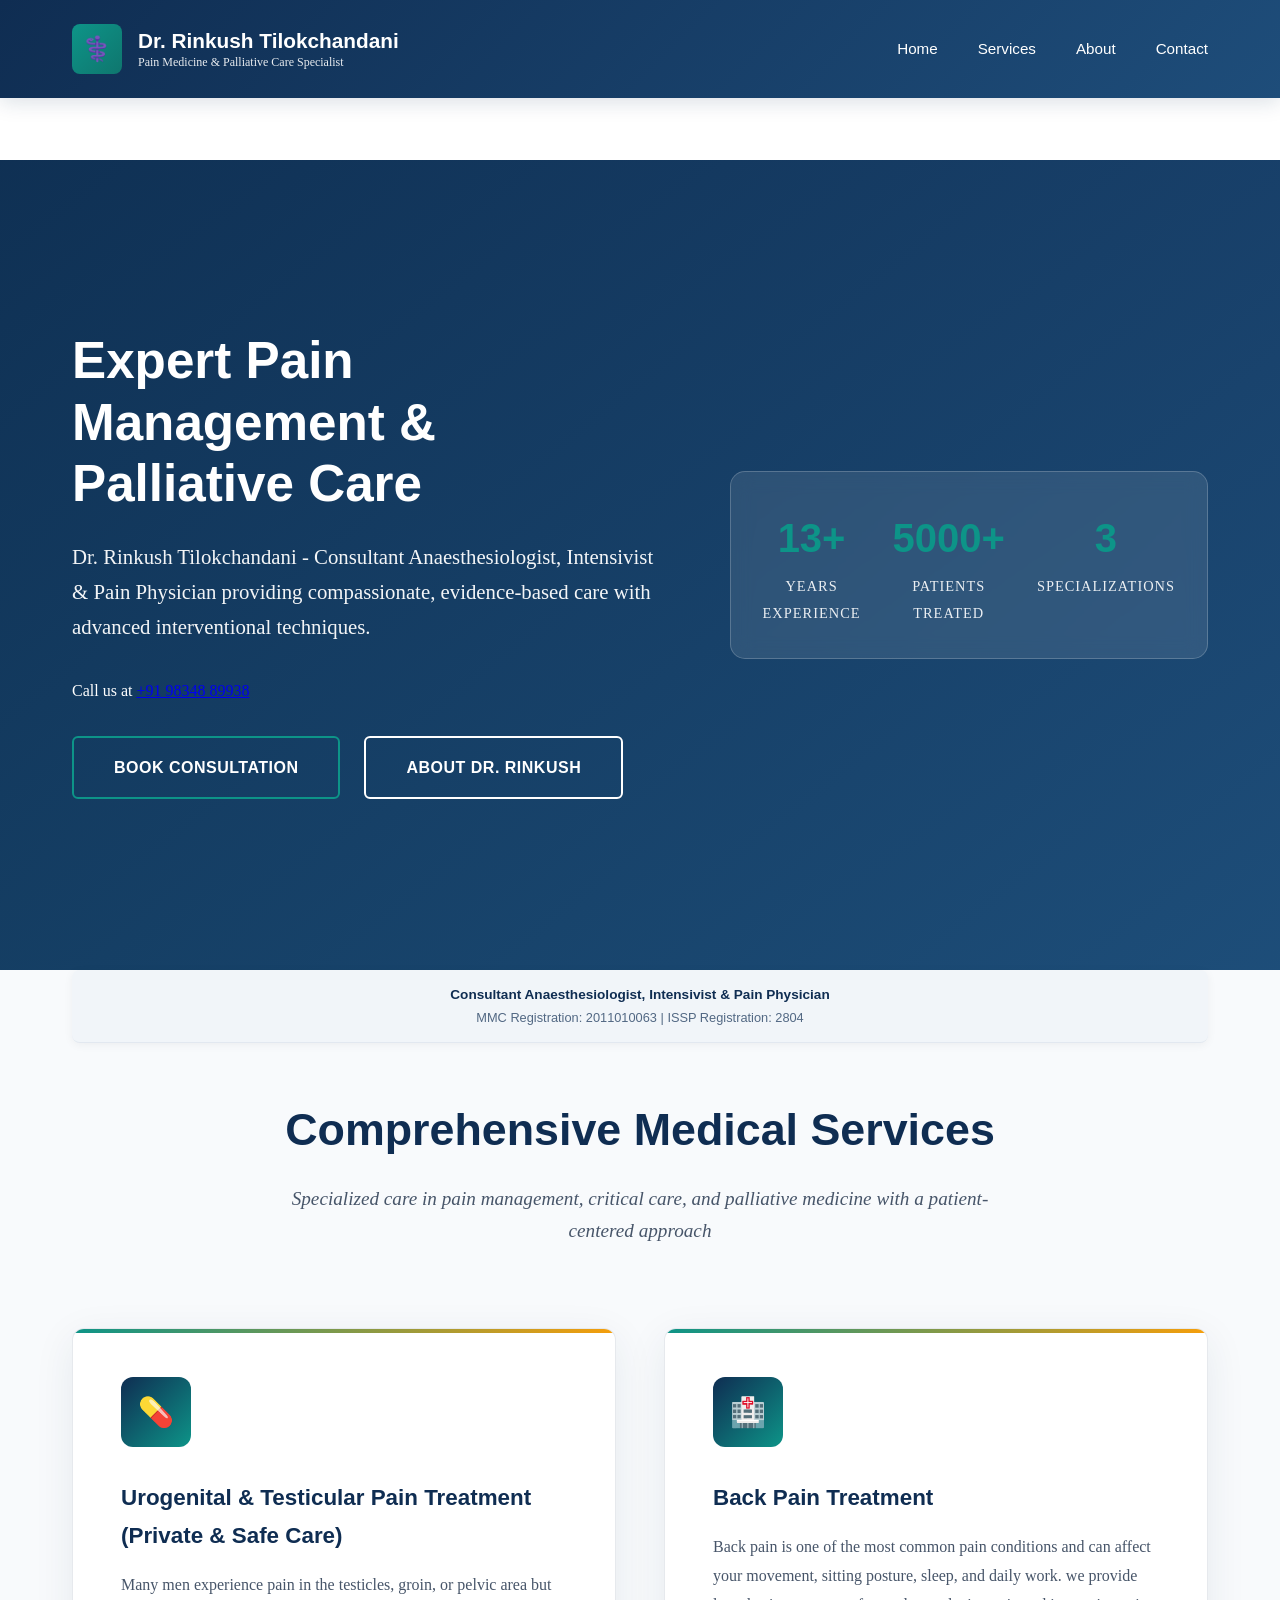
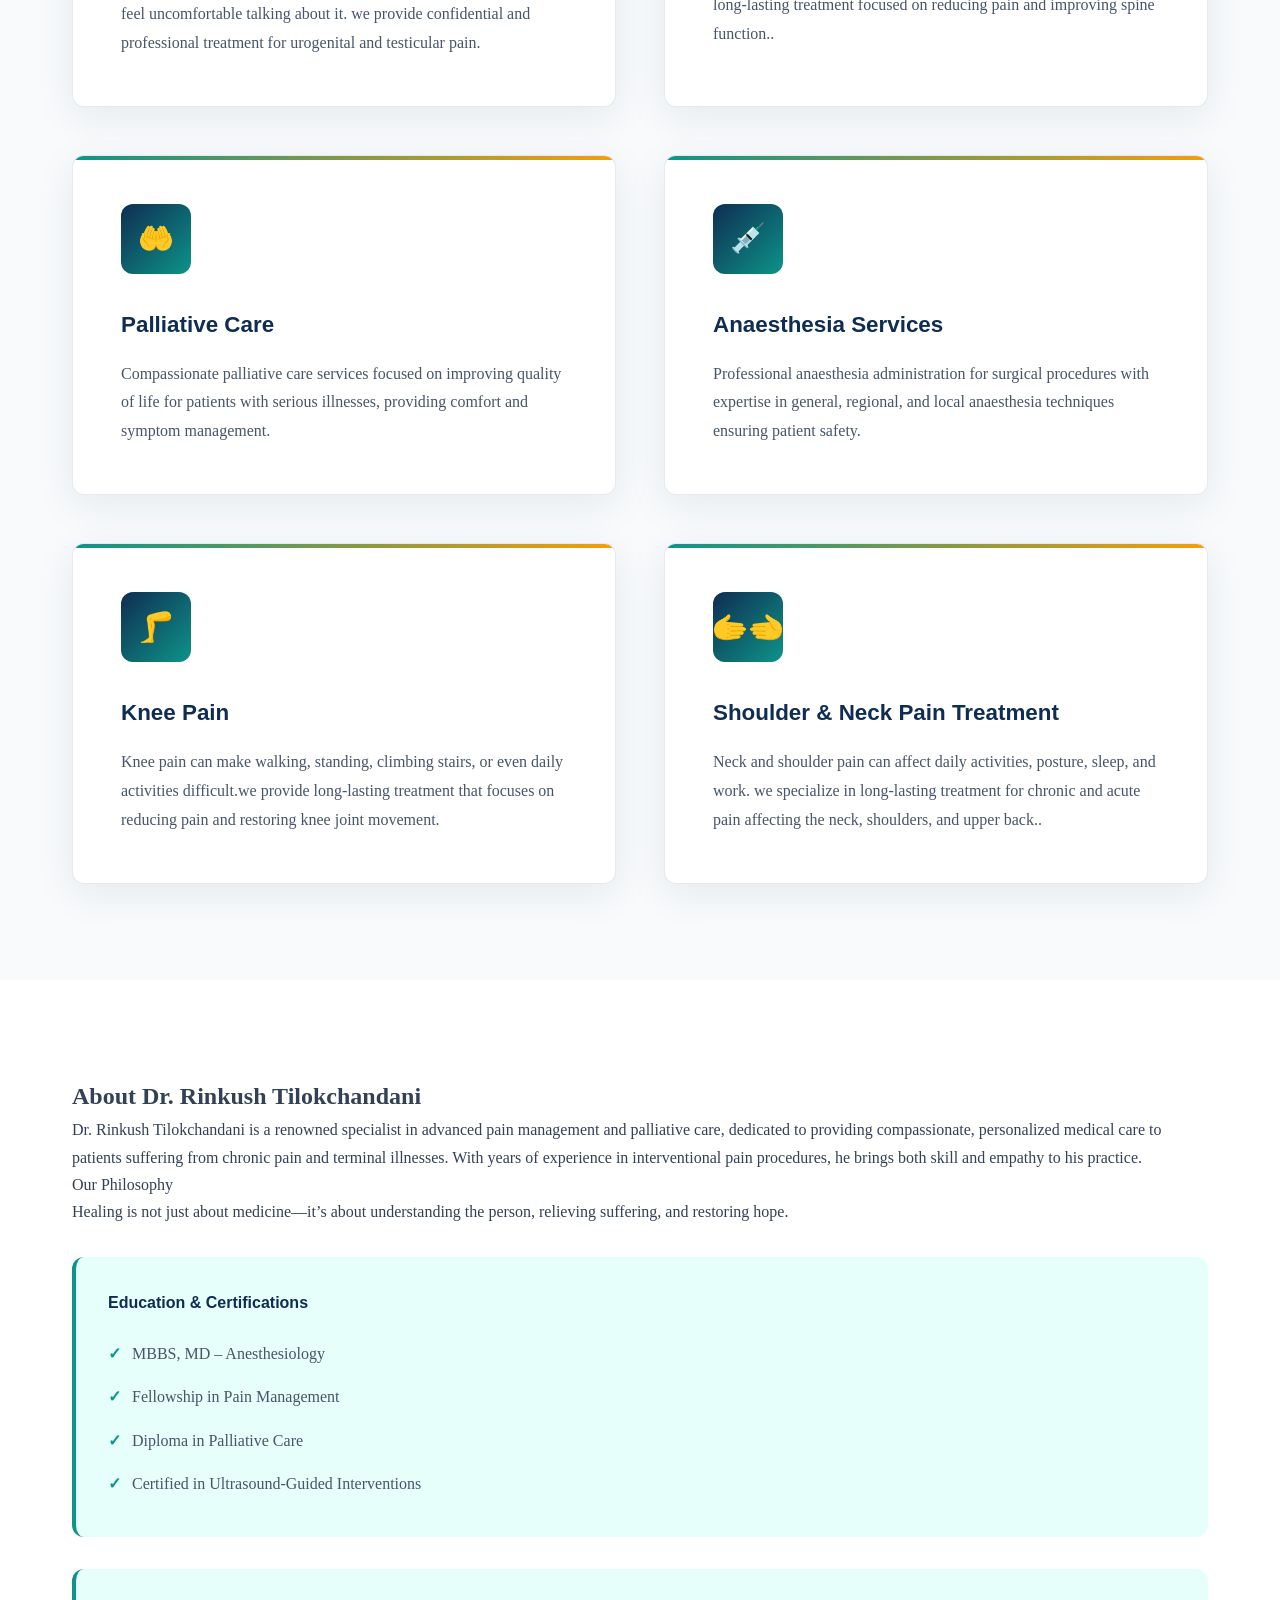
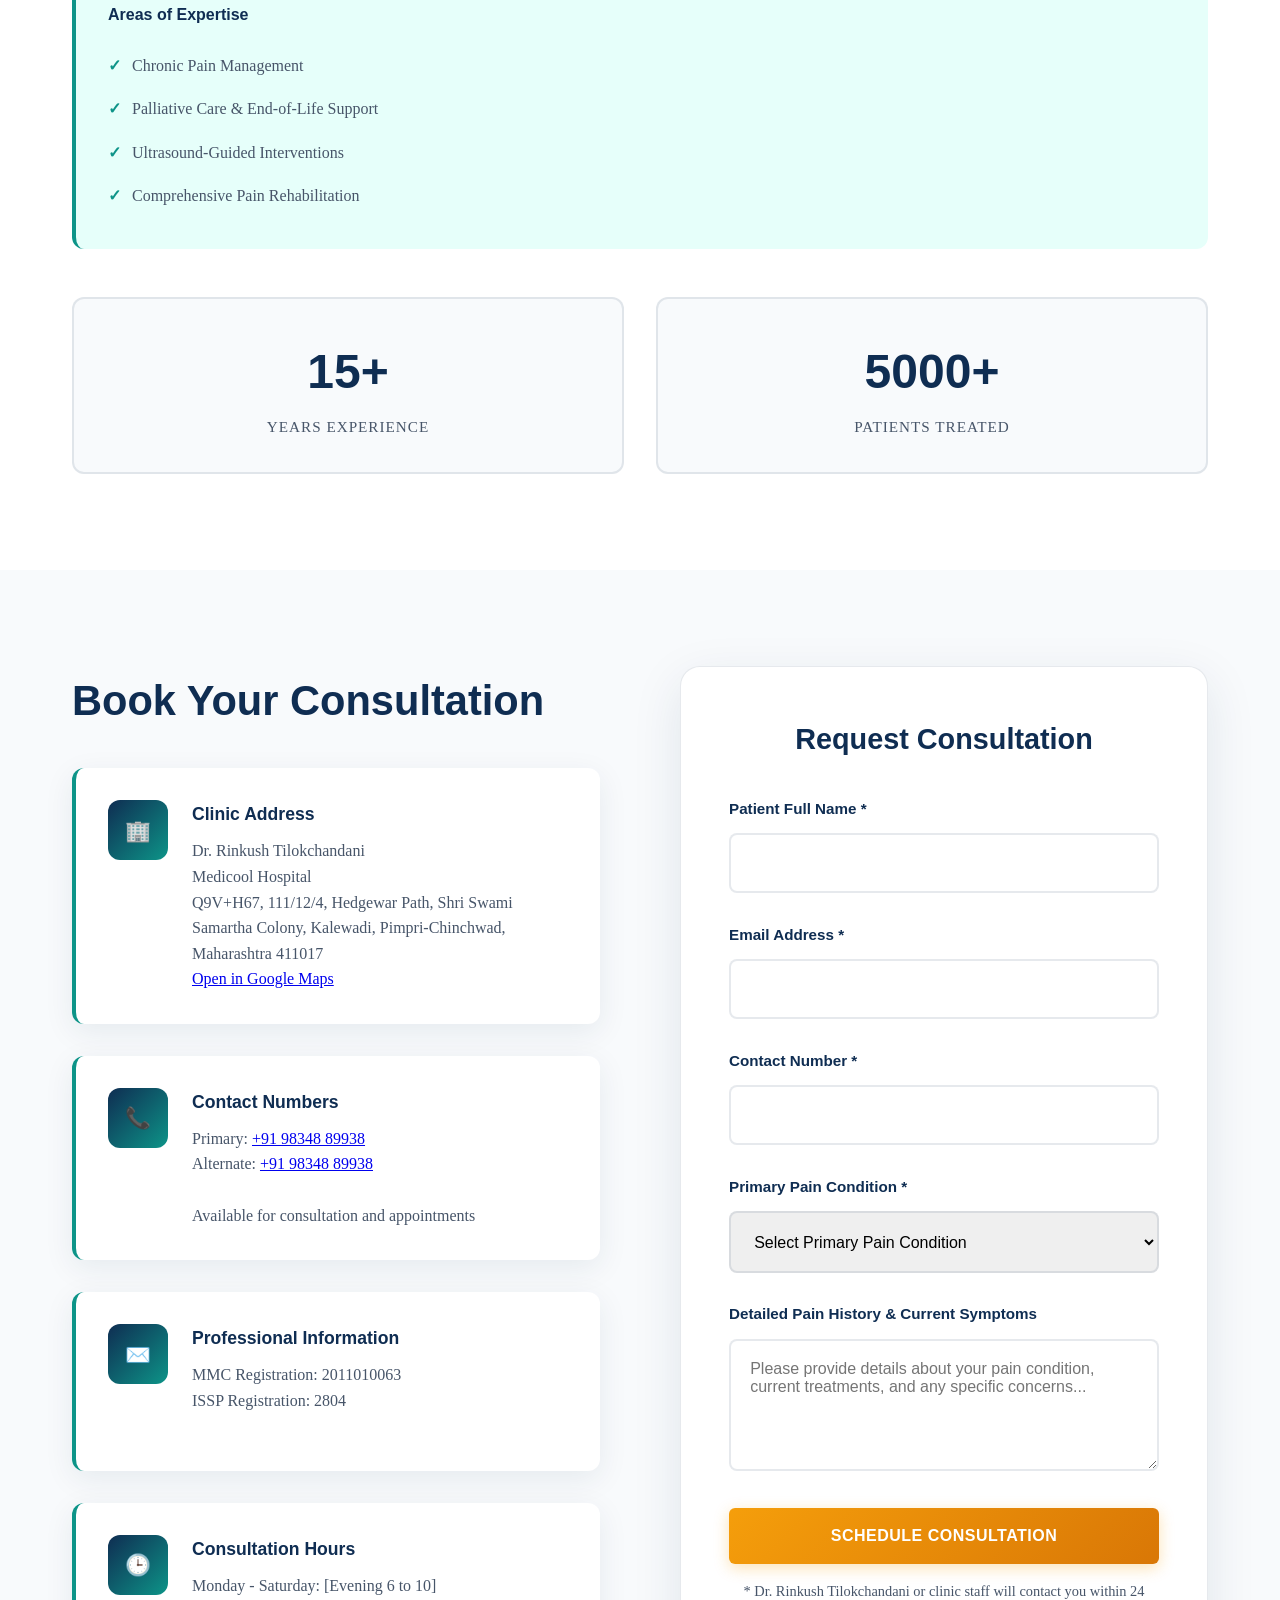
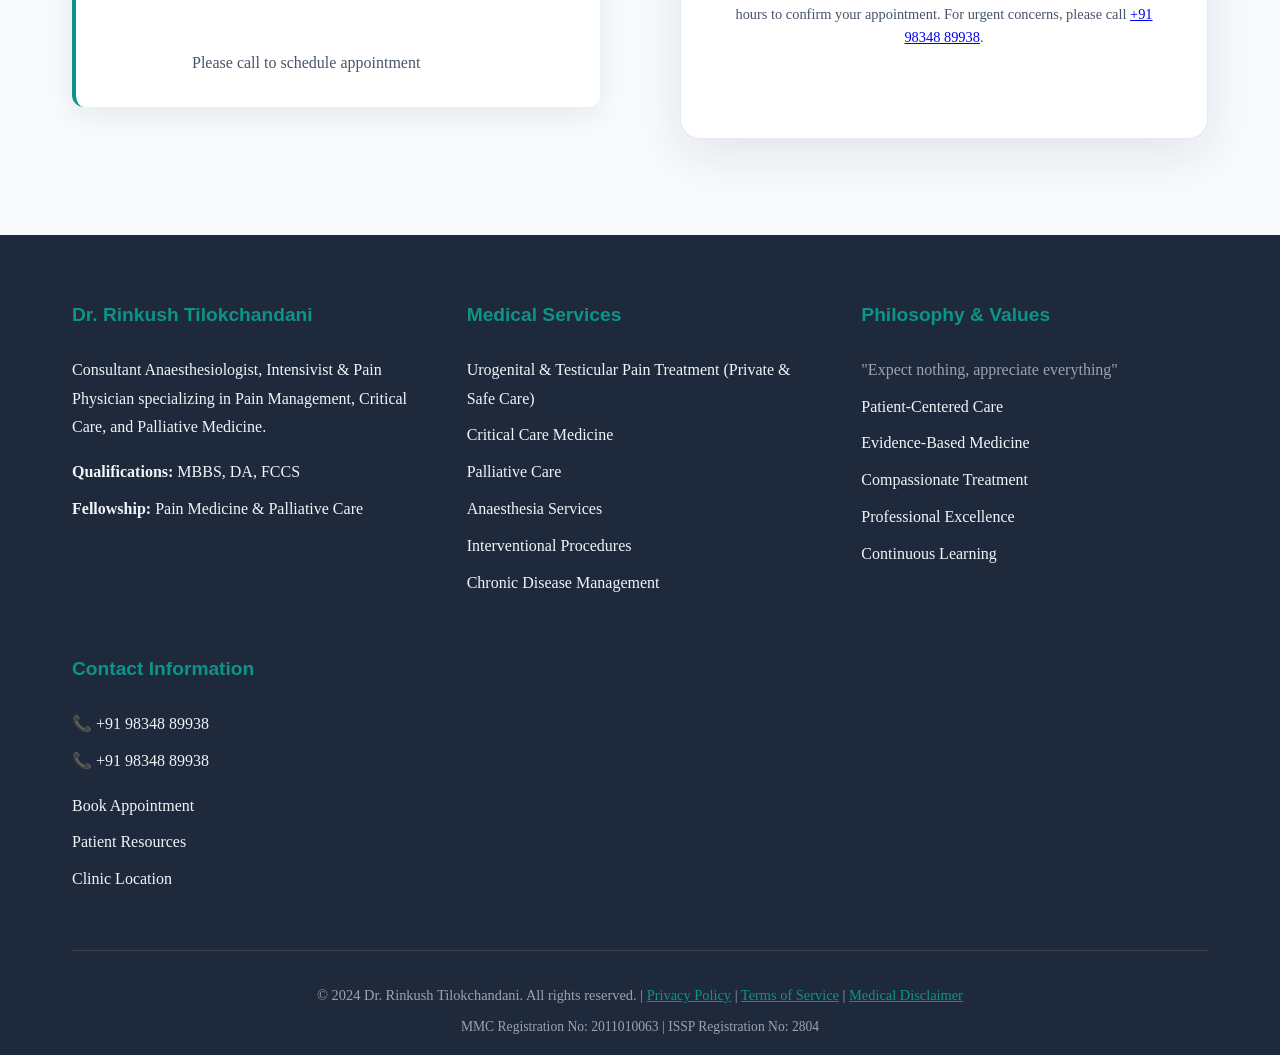
<file: index.html>
<!DOCTYPE html>
<html lang="en">
<head>
    <meta charset="UTF-8">
    <meta name="viewport" content="width=device-width, initial-scale=1.0">
    <title>Advanced Pain Management Center | Excellence in Interventional Pain Medicine</title>
    <meta name="description" content="Dr. Rinkush Tilokchandani provides expert pain management, interventional procedures, and palliative care in India. Book a consultation for chronic back pain, cervical pain, neuropathic pain, migraine, arthritis, cancer pain, and more.">
    <meta name="keywords" content="Pain management, Palliative care, Interventional pain, Chronic back pain, Cervical pain, Neuropathic pain, Migraine, Arthritis, Cancer pain, Anaesthesiologist, Intensivist, Dr Rinkush Tilokchandani">
    <meta name="author" content="Dr. Rinkush Tilokchandani">
    <link rel="canonical" href="https://www.example.com/">

    <!-- Google Tag Manager -->
    <script>(function(w,d,s,l,i){w[l]=w[l]||[];w[l].push({'gtm.start':
    new Date().getTime(),event:'gtm.js'});var f=d.getElementsByTagName(s)[0],
    j=d.createElement(s),dl=l!='dataLayer'?'&l='+l:'';j.async=true;j.src=
    'https://www.googletagmanager.com/gtm.js?id='+i+dl;f.parentNode.insertBefore(j,f);
    })(window,document,'script','dataLayer','GTM-T36VS9DJ');</script>
    <!-- End Google Tag Manager -->

    <!-- Open Graph -->
    <meta property="og:type" content="website">
    <meta property="og:title" content="Advanced Pain Management Center | Dr. Rinkush Tilokchandani">
    <meta property="og:description" content="Compassionate, evidence-based pain management and palliative care. Book your consultation today.">
    <meta property="og:url" content="https://www.example.com/">
    <meta property="og:image" content="https://www.example.com/og-image.jpg">

    <!-- Twitter Card -->
    <meta name="twitter:card" content="summary_large_image">
    <meta name="twitter:title" content="Advanced Pain Management Center | Dr. Rinkush Tilokchandani">
    <meta name="twitter:description" content="Interventional pain medicine and palliative care by Dr. Rinkush Tilokchandani. Book appointments online.">
    <meta name="twitter:image" content="https://www.example.com/og-image.jpg">

    <!-- Favicons -->
    <link rel="icon" href="/favicon.ico">
    <link rel="apple-touch-icon" sizes="180x180" href="/apple-touch-icon.png">
    <link rel="icon" type="image/png" sizes="32x32" href="/favicon-32x32.png">
    <link rel="icon" type="image/png" sizes="16x16" href="/favicon-16x16.png">

    <!-- Preconnect for performance (if using fonts/CDNs later) -->
    <link rel="preconnect" href="https://fonts.gstatic.com" crossorigin>

    <!-- JSON-LD Schema -->
    <script type="application/ld+json">
    {
      "@context": "https://schema.org",
      "@type": "MedicalClinic",
      "name": "Advanced Pain Management Center",
      "url": "https://www.example.com/",
      "image": "https://www.example.com/og-image.jpg",
      "medicalSpecialty": ["PainManagement", "PalliativeCare", "Anesthesia"],
      "description": "Expert pain management and palliative care by Dr. Rinkush Tilokchandani.",
      "address": {
        "@type": "PostalAddress",
        "streetAddress": "[Clinic Address Line 1]",
        "addressLocality": "[City]",
        "addressRegion": "[State]",
        "postalCode": "[PIN Code]",
        "addressCountry": "IN"
      },
      "telephone": "+91 9561044751",
      "openingHoursSpecification": [{
        "@type": "OpeningHoursSpecification",
        "dayOfWeek": [
          "Monday","Tuesday","Wednesday","Thursday","Friday","Saturday"
        ],
        "opens": "09:00",
        "closes": "18:00"
      }],
      "founder": {
        "@type": "Person",
        "name": "Dr. Rinkush Tilokchandani",
        "jobTitle": "Consultant Anaesthesiologist & Pain Physician",
        "medicalSpecialty": ["PainManagement", "PalliativeCare"]
      }
    }
    </script>

    <link rel="stylesheet" href="styles.css">
</head>
<body>
    <!-- Google Tag Manager (noscript) -->
    <noscript><iframe src="https://www.googletagmanager.com/ns.html?id=GTM-T36VS9DJ"
    height="0" width="0" style="display:none;visibility:hidden"></iframe></noscript>
    <!-- End Google Tag Manager (noscript) -->
    <div class="header-top">
        <div class="header-top-content">
            <div class="credentials">
                <span>MBBS, DA, FCCS (Critical Care)</span>
                <span>Fellow in Pain Medicine & Palliative Care</span>
                <span>Consultant Anaesthesiologist & Pain Physician</span>
            </div>
            <div>
                <span>📞 <a href="tel:+919834889938">+91 98348 89938</a> / <a href="tel:+918421204905">+91 84212 04905</a></span>
            </div>
        </div>
    </div>

    <header class="header">
        <nav class="nav-container">
            <div class="logo-section">
                <div class="logo-icon">⚕️</div>
                <div class="logo-text">
                    <h1 class="logo-title">Dr. Rinkush Tilokchandani</h1>
                    <p class="logo-subtitle">Pain Medicine & Palliative Care Specialist</p>
                </div>
            </div>
            <ul class="nav-links" id="navLinks">
                <li><a href="#home">Home</a></li>
                <li><a href="#services">Services</a></li>
                <li><a href="#about">About</a></li>
                <li><a href="#contact">Contact</a></li>
            </ul>
            <button class="mobile-menu-btn" id="mobileMenuBtn" aria-label="Toggle mobile menu">
                <span id="menuIcon">☰</span>
            </button>
        </nav>
    </header>

    <section id="home" class="hero" style="margin-top: 120px;">
        <div class="hero-container">
            <div class="hero-content">
                <h1>Expert Pain Management & Palliative Care</h1>
                <p class="hero-subtitle">Dr. Rinkush Tilokchandani - Consultant Anaesthesiologist, Intensivist & Pain Physician providing compassionate, evidence-based care with advanced interventional techniques.</p>
                <p>Call us at <a href="tel:+919834889938">+91 98348 89938</a></p>
                <div class="cta-buttons">
                    <a href="#contact" class="btn btn-secondary">Book Consultation</a>
                    <a href="#about" class="btn btn-outline">About Dr. Rinkush</a>
                </div>
            </div>
            <div class="hero-stats">
                <div class="hero-stat">
                    <span class="hero-stat-number">13+</span>
                    <span class="hero-stat-label">Years Experience</span>
                </div>
                <div class="hero-stat">
                    <span class="hero-stat-number">5000+</span>
                    <span class="hero-stat-label">Patients Treated</span>
                </div>
                <div class="hero-stat">
                    <span class="hero-stat-number">3</span>
                    <span class="hero-stat-label">Specializations</span>
                </div>
            </div>
        </div>
    </section>

    <section id="services" class="services">
        <div class="container">
            <!-- Credentials Bar -->
            <div class="credentials-bar" style="margin: -6rem auto 3rem; max-width: 100%; border-radius: 8px; box-shadow: 0 2px 10px rgba(0,0,0,0.05);">
                <strong>Consultant Anaesthesiologist, Intensivist & Pain Physician</strong><br>
                <span style="opacity: 0.7; font-size: 0.8rem;">MMC Registration: 2011010063 | ISSP Registration: 2804</span>
            </div>

            <div class="section-header">
                <h2>Comprehensive Medical Services</h2>
                <p>Specialized care in pain management, critical care, and palliative medicine with a patient-centered approach</p>
            </div>

            <div class="services-grid">
                <div class="service-card">
                    <div class="service-icon">💊</div>
                    <h3>Urogenital & Testicular Pain Treatment (Private & Safe Care)</h3>
                    <p>Many men experience pain in the testicles, groin, or pelvic area but feel uncomfortable talking about it. we provide confidential and professional treatment for urogenital and testicular pain.</p>
                </div>

                <div class="service-card">
                    <div class="service-icon">🏥</div>
                    <h3>Back Pain Treatment</h3>
                    <p>Back pain is one of the most common pain conditions and can affect your movement, sitting posture, sleep, and daily work. we provide  long-lasting treatment focused on reducing pain and improving spine function..</p>
                </div>

                <div class="service-card">
                    <div class="service-icon">🤲</div>
                    <h3>Palliative Care</h3>
                    <p>Compassionate palliative care services focused on improving quality of life for patients with serious illnesses, providing comfort and symptom management.</p>
                </div>

                <div class="service-card">
                    <div class="service-icon">💉</div>
                    <h3>Anaesthesia Services</h3>
                    <p>Professional anaesthesia administration for surgical procedures with expertise in general, regional, and local anaesthesia techniques ensuring patient safety.</p>
                </div>

                <div class="service-card">
                    <div class="service-icon">🦵</div>
                    <h3>Knee Pain</h3>
                    <p>Knee pain can make walking, standing, climbing stairs, or even daily activities difficult.we provide long-lasting treatment that focuses on reducing pain and restoring knee joint movement.</p>
                </div>

                <div class="service-card">
                    <div class="service-icon">🫱‍🫲</div>
                    <h3>Shoulder & Neck Pain Treatment</h3>
                    <p>Neck and shoulder pain can affect daily activities, posture, sleep, and work.  we specialize in  long-lasting treatment for chronic and acute pain affecting the neck, shoulders, and upper back..</p>
                </div>
            </div>
        </div>
    </section>

   <section class="about" id="about">
  <div class="container">
    <h2>About Dr. Rinkush Tilokchandani</h2>
    <p>Dr. Rinkush Tilokchandani is a renowned specialist in advanced pain management and palliative care, dedicated to providing compassionate, personalized medical care to patients suffering from chronic pain and terminal illnesses. With years of experience in interventional pain procedures, he brings both skill and empathy to his practice.</p>

    <div class="philosophy-box">
      <span class="philosophy-label">Our Philosophy</span>
      <p>Healing is not just about medicine—it’s about understanding the person, relieving suffering, and restoring hope.</p>
    </div>

    <div class="certifications">
      <h4>Education & Certifications</h4>
      <ul class="cert-list">
        <li>MBBS, MD – Anesthesiology</li>
        <li>Fellowship in Pain Management</li>
        <li>Diploma in Palliative Care</li>
        <li>Certified in Ultrasound-Guided Interventions</li>
      </ul>
    </div>

    <div class="certifications">
      <h4>Areas of Expertise</h4>
      <ul class="cert-list">
        <li>Chronic Pain Management</li>
        <li>Palliative Care & End-of-Life Support</li>
        <li>Ultrasound-Guided Interventions</li>
        <li>Comprehensive Pain Rehabilitation</li>
      </ul>
    </div>

    <div class="stats-grid">
      <div class="stat-card">
        <span class="stat-number">15+</span>
        <span class="stat-label">Years Experience</span>
      </div>
      <div class="stat-card">
        <span class="stat-number">5000+</span>
        <span class="stat-label">Patients Treated</span>
      </div>
    </div>
  </div>
</section>


    <section id="contact" class="contact">
        <div class="container">
            <div class="contact-content">
                <div class="contact-info">
                    <h2>Book Your Consultation</h2>

                    <div class="contact-item">
                        <div class="contact-icon">🏢</div>
                        <div class="contact-details">
                            <h4>Clinic Address</h4>
                            <p>Dr. Rinkush Tilokchandani<br>
                            Medicool Hospital<br>
                            Q9V+H67, 111/12/4, Hedgewar Path, Shri Swami Samartha Colony, Kalewadi, Pimpri-Chinchwad, Maharashtra 411017<br>
                            <a href="https://www.google.com/maps/search/?api=1&query=Q9V%2BH67%2C%20111%2F12%2F4%2C%20Hedgewar%20Path%2C%20Shri%20Swami%20Samartha%20Colony%2C%20Kalewadi%2C%20Pimpri-Chinchwad%2C%20Maharashtra%20411017" target="_blank" rel="noopener">Open in Google Maps</a>
                            </p>
                        </div>
                    </div>

                    <div class="contact-item">
                        <div class="contact-icon">📞</div>
                        <div class="contact-details">
                            <h4>Contact Numbers</h4>
                            <p>Primary: <a href="tel:+919834889938">+91 98348 89938</a><br>
                            Alternate: <a href="tel:+918421204905">+91 98348 89938</a><br>
                            <br>
                            Available for consultation and appointments</p>
                        </div>
                    </div>

                    <div class="contact-item">
                        <div class="contact-icon">✉️</div>
                        <div class="contact-details">
                            <h4>Professional Information</h4>
                            <p>MMC Registration: 2011010063<br>
                            ISSP Registration: 2804<br>
                            <br>
                            </p>
                        </div>
                    </div>

                    <div class="contact-item">
                        <div class="contact-icon">🕒</div>
                        <div class="contact-details">
                            <h4>Consultation Hours</h4>
                            <p>Monday - Saturday: [Evening 6 to 10]<br>
                            <br>
                            <br>
                            Please call to schedule appointment</p>
                        </div>
                    </div>
                </div>

                <form class="appointment-form">
                    <h3 class="form-title">Request Consultation</h3>

                    <div class="form-group">
                        <label for="patientName">Patient Full Name *</label>
                        <input type="text" id="patientName" name="patientName" required>
                    </div>

                    <div class="form-group">
                        <label for="email">Email Address *</label>
                        <input type="email" id="email" name="email" required>
                    </div>

                    <div class="form-group">
                        <label for="phone">Contact Number *</label>
                        <input type="tel" id="phone" name="phone" required>
                    </div>

                    <div class="form-group">
                        <label for="painType">Primary Pain Condition *</label>
                        <select id="painType" name="painType" required>
                            <option value="">Select Primary Pain Condition</option>
                            <option value="chronic-back">Chronic Lower Back Pain</option>
                            <option value="cervical">Cervical/Neck Pain</option>
                            <option value="neuropathic">Neuropathic Pain</option>
                            <option value="migraine">Chronic Migraine/Headache</option>
                            <option value="fibromyalgia">Fibromyalgia</option>
                            <option value="arthritis">Osteoarthritis/Joint Pain</option>
                            <option value="crps">CRPS (Complex Regional Pain Syndrome)</option>
                            <option value="cancer">Cancer-Related Pain</option>
                            <option value="post-surgical">Post-Surgical Pain</option>
                            <option value="other">Other Pain Condition</option>
                        </select>
                    </div>

                    <div class="form-group">
                        <label for="message">Detailed Pain History & Current Symptoms</label>
                        <textarea id="message" name="message" rows="5" placeholder="Please provide details about your pain condition, current treatments, and any specific concerns..."></textarea>
                    </div>

                    <button type="submit" class="btn btn-primary" style="width: 100%; padding: 1.2rem;">Schedule Consultation</button>

                    <p style="font-size: 0.9rem; color: var(--gray-600); margin-top: 1rem; text-align: center; line-height: 1.6;">
                        * Dr. Rinkush Tilokchandani or clinic staff will contact you within 24 hours to confirm your appointment. For urgent concerns, please call <a href="tel:+919834889938">+91 98348 89938</a>.
                    </p>
                </form>
            </div>
        </div>
    </section>

    <footer class="footer">
        <div class="container">
            <div class="footer-content">
                <div class="footer-section">
                    <h3>Dr. Rinkush Tilokchandani</h3>
                    <p>Consultant Anaesthesiologist, Intensivist & Pain Physician specializing in Pain Management, Critical Care, and Palliative Medicine.</p>
                    <p style="margin-top: 1rem;"><strong>Qualifications:</strong> MBBS, DA, FCCS</p>
                    <p style="margin-top: 0.5rem;"><strong>Fellowship:</strong> Pain Medicine & Palliative Care</p>
                </div>

                <div class="footer-section">
                    <h3>Medical Services</h3>
                    <ul>
                        <li><a href="#services">Urogenital & Testicular Pain Treatment (Private & Safe Care)</a></li>
                        <li><a href="#services">Critical Care Medicine</a></li>
                        <li><a href="#services">Palliative Care</a></li>
                        <li><a href="#services">Anaesthesia Services</a></li>
                        <li><a href="#services">Interventional Procedures</a></li>
                        <li><a href="#services">Chronic Disease Management</a></li>
                    </ul>
                </div>

                <div class="footer-section">
                    <h3>Philosophy & Values</h3>
                    <ul>
                        <li style="color: #9ca3af;">"Expect nothing, appreciate everything"</li>
                        <li>Patient-Centered Care</li>
                        <li>Evidence-Based Medicine</li>
                        <li>Compassionate Treatment</li>
                        <li>Professional Excellence</li>
                        <li>Continuous Learning</li>
                    </ul>
                </div>

                <div class="footer-section">
                    <h3>Contact Information</h3>
                    <ul>
                        <li style="color: #9ca3af;">📞 <a href="tel:+919834889938">+91 98348 89938</a></li>
                        <li style="color: #9ca3af;">📞 <a href="tel:+919834889938">+91 98348 89938</a></li>
                        <li style="color: #9ca3af;"> </li>
                        <li style="margin-top: 1rem;"><a href="#contact">Book Appointment</a></li>
                        <li>Patient Resources</li>
                        <li><a href="https://www.google.com/maps/search/?api=1&query=Q9V%2BH67%2C%20111%2F12%2F4%2C%20Hedgewar%20Path%2C%20Shri%20Swami%20Samartha%20Colony%2C%20Kalewadi%2C%20Pimpri-Chinchwad%2C%20Maharashtra%20411017" target="_blank" rel="noopener">Clinic Location</a></li>
                    </ul>
                </div>
            </div>

            <div class="footer-bottom">
                <p>&copy; 2024 Dr. Rinkush Tilokchandani. All rights reserved. | <a href="#" style="color: var(--accent-teal);">Privacy Policy</a> | <a href="#" style="color: var(--accent-teal);">Terms of Service</a> | <a href="#" style="color: var(--accent-teal);">Medical Disclaimer</a></p>
                <p style="margin-top: 0.5rem; font-size: 0.85rem;">
                    MMC Registration No: 2011010063 | ISSP Registration No: 2804
                </p>
            </div>
        </div>
    </footer>

    <script src="script.js"></script>
</body>
</html>
</file>
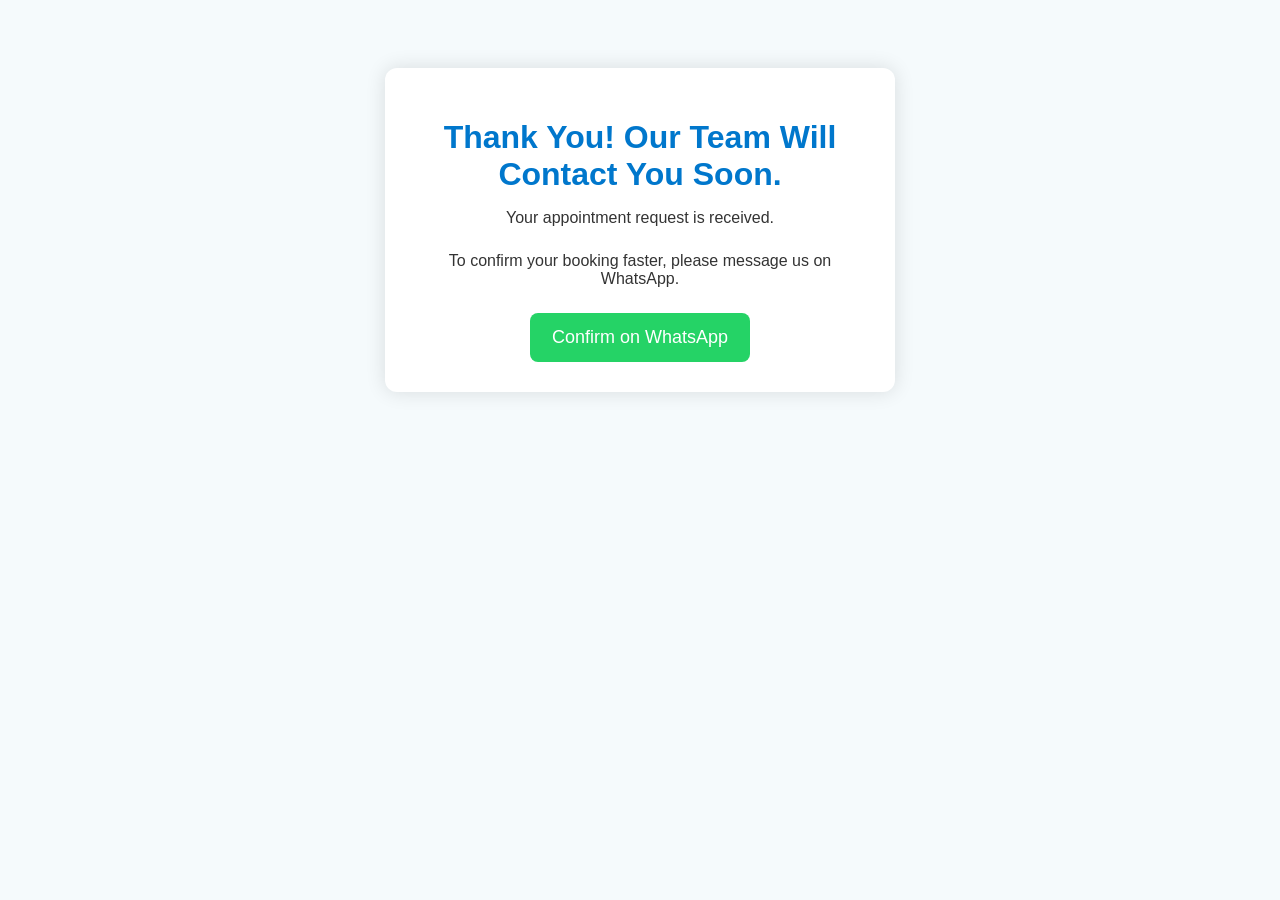
<file: thank-you.html>
<!DOCTYPE html>
<html lang="en">
<head>
<meta charset="UTF-8" />
<meta name="viewport" content="width=device-width, initial-scale=1.0" />
<title>Appointment Confirmed | Total Pain Care Clinic</title>

<!-- Google Tag Manager -->
<script>(function(w,d,s,l,i){w[l]=w[l]||[];w[l].push({'gtm.start':
new Date().getTime(),event:'gtm.js'});var f=d.getElementsByTagName(s)[0],
j=d.createElement(s),dl=l!='dataLayer'?'&l='+l:'';j.async=true;j.src=
'https://www.googletagmanager.com/gtm.js?id='+i+dl;f.parentNode.insertBefore(j,f);
})(window,document,'script','dataLayer','GTM-T36VS9DJ');</script>
<!-- End Google Tag Manager -->

<style>
    body {
        font-family: Arial, sans-serif;
        background: #f5fafc;
        text-align: center;
        padding: 60px 15px;
        color: #333;
    }
    .box {
        background: white;
        max-width: 450px;
        margin: auto;
        padding: 30px;
        border-radius: 12px;
        box-shadow: 0 0 20px rgba(0,0,0,0.12);
    }
    h1 {
        color: #0077cc;
        margin-bottom: 15px;
    }
    p {
        font-size: 16px;
        margin-bottom: 25px;
    }
    a.whatsapp-btn {
        display: inline-block;
        background: #25D366;
        color: white;
        padding: 14px 22px;
        border-radius: 8px;
        font-size: 18px;
        text-decoration: none;
        transition: 0.3s;
    }
    a.whatsapp-btn:hover {
        background: #1da851;
    }
</style>

</head>
<body>
<!-- Google Tag Manager (noscript) -->
<noscript><iframe src="https://www.googletagmanager.com/ns.html?id=GTM-T36VS9DJ"
height="0" width="0" style="display:none;visibility:hidden"></iframe></noscript>
<!-- End Google Tag Manager (noscript) -->

<div class="box">
    <h1>Thank You! Our Team Will Contact You Soon.</h1>
    <p>Your appointment request is received.</p>
    <p>To confirm your booking faster, please message us on WhatsApp.</p>

    <a class="whatsapp-btn" id="whatsappLink" href="https://wa.me/919834889938?text=Hello%2C%20I%20want%20to%20confirm%20my%20appointment." target="_blank">
        Confirm on WhatsApp
    </a>
</div>

<script>
document.addEventListener('DOMContentLoaded', function() {
    const whatsappLink = document.getElementById('whatsappLink');
    const storedMessage = localStorage.getItem('whatsappMessage');
    if (storedMessage && whatsappLink) {
        whatsappLink.href = `https://wa.me/919834889938?text=${storedMessage}`;
    }
});
</script>
</body>
</html>
</file>
<file: styles.css>
* {
    margin: 0;
    padding: 0;
    box-sizing: border-box;
}

:root {
    --primary-navy: #0f2d52;
    --secondary-navy: #1e4d7a;
    --accent-teal: #0d9488;
    --accent-gold: #f59e0b;
    --light-teal: #e6fffa;
    --light-blue: #f0f9ff;
    --gray-50: #f8fafc;
    --gray-100: #f1f5f9;
    --gray-200: #e2e8f0;
    --gray-600: #475569;
    --gray-700: #334155;
    --gray-800: #1e293b;
    --gray-900: #0f172a;
    --white: #ffffff;
    --success: #059669;
    --warning: #d97706;
    --error: #dc2626;
}

body {
    font-family: 'Georgia', 'Times New Roman', serif;
    line-height: 1.7;
    color: var(--gray-700);
    background-color: var(--white);
}

/* Professional Header */
.header {
    background: linear-gradient(135deg, var(--primary-navy), var(--secondary-navy));
    color: var(--white);
    padding: 0.5rem 0;
    position: fixed;
    width: 100%;
    top: 0;
    z-index: 1000;
    box-shadow: 0 4px 20px rgba(15, 45, 82, 0.15);
    backdrop-filter: blur(10px);
}

.header-top {
    background: var(--gray-900);
    padding: 0.5rem 0;
    font-size: 0.875rem;
    color: var(--gray-100);
}

.header-top-content {
    max-width: 1200px;
    margin: 0 auto;
    padding: 0 2rem;
    display: flex;
    justify-content: space-between;
    align-items: center;
}

.credentials {
    display: flex;
    gap: 1.5rem;
    font-size: 0.8rem;
    flex-wrap: wrap;
}

.nav-container {
    max-width: 1200px;
    margin: 0 auto;
    display: flex;
    justify-content: space-between;
    align-items: center;
    padding: 1rem 2rem;
}

.logo-section {
    display: flex;
    align-items: center;
    gap: 1rem;
}

.logo-icon {
    width: 50px;
    height: 50px;
    background: linear-gradient(135deg, var(--accent-teal), #0f766e);
    border-radius: 8px;
    display: flex;
    align-items: center;
    justify-content: center;
    font-size: 1.5rem;
    color: var(--white);
}

.logo-text {
    color: var(--white);
}

.logo-title {
    font-size: 1.3rem;
    font-weight: 700;
    margin: 0;
    font-family: 'Arial', sans-serif;
    line-height: 1.3;
}

.logo-subtitle {
    font-size: 0.75rem;
    opacity: 0.9;
    margin: 0;
    font-weight: 400;
    line-height: 1.4;
}

.nav-links {
    display: flex;
    list-style: none;
    gap: 2.5rem;
}

.nav-links a {
    color: var(--white);
    text-decoration: none;
    font-weight: 500;
    font-size: 0.95rem;
    transition: all 0.3s ease;
    padding: 0.5rem 0;
    position: relative;
    font-family: 'Arial', sans-serif;
}

.nav-links a::after {
    content: '';
    position: absolute;
    bottom: 0;
    left: 0;
    width: 0;
    height: 2px;
    background: var(--accent-teal);
    transition: width 0.3s ease;
}

.nav-links a:hover::after {
    width: 100%;
}

.mobile-menu-btn {
    display: none;
    background: none;
    border: none;
    color: var(--white);
    font-size: 1.5rem;
    cursor: pointer;
    padding: 0.5rem;
}

/* Hero Section */
.hero {
    background: linear-gradient(135deg, rgba(15, 45, 82, 0.95), rgba(30, 77, 122, 0.95)),
                linear-gradient(45deg, var(--accent-teal) 0%, var(--primary-navy) 100%);
    background-size: cover;
    background-position: center;
    min-height: 90vh;
    display: flex;
    align-items: center;
    color: var(--white);
    padding: 2rem 0;
}

.hero-container {
    max-width: 1200px;
    margin: 0 auto;
    padding: 0 2rem;
    display: grid;
    grid-template-columns: 2fr 1fr;
    gap: 4rem;
    align-items: center;
}

.hero-content h1 {
    font-size: 3.2rem;
    font-weight: 700;
    margin-bottom: 1.5rem;
    line-height: 1.2;
    font-family: 'Arial', sans-serif;
}

.hero-subtitle {
    font-size: 1.3rem;
    margin-bottom: 2rem;
    font-weight: 300;
    opacity: 0.95;
    font-family: 'Georgia', serif;
}

.hero-stats {
    display: grid;
    grid-template-columns: repeat(3, 1fr);
    gap: 2rem;
    background: rgba(255, 255, 255, 0.1);
    padding: 2rem;
    border-radius: 15px;
    backdrop-filter: blur(10px);
    border: 1px solid rgba(255, 255, 255, 0.2);
}

.hero-stat {
    text-align: center;
}

.hero-stat-number {
    font-size: 2.5rem;
    font-weight: 700;
    color: var(--accent-teal);
    display: block;
    font-family: 'Arial', sans-serif;
}

.hero-stat-label {
    font-size: 0.9rem;
    opacity: 0.9;
    text-transform: uppercase;
    letter-spacing: 1px;
    margin-top: 0.5rem;
}

.cta-buttons {
    display: flex;
    gap: 1.5rem;
    margin-top: 2rem;
}

.btn {
    padding: 1rem 2.5rem;
    border: none;
    border-radius: 6px;
    font-size: 1rem;
    font-weight: 600;
    cursor: pointer;
    text-decoration: none;
    display: inline-block;
    transition: all 0.3s ease;
    text-transform: uppercase;
    letter-spacing: 0.5px;
    font-family: 'Arial', sans-serif;
}

.btn-primary {
    background: linear-gradient(135deg, var(--accent-gold), #d97706);
    color: var(--white);
    box-shadow: 0 4px 15px rgba(245, 158, 11, 0.3);
}

.btn-primary:hover {
    background: linear-gradient(135deg, #d97706, #b45309);
    transform: translateY(-2px);
    box-shadow: 0 8px 25px rgba(245, 158, 11, 0.4);
}

.btn-secondary {
    background: transparent;
    color: var(--white);
    border: 2px solid var(--accent-teal);
}

.btn-secondary:hover {
    background: var(--accent-teal);
    color: var(--white);
    border-color: var(--accent-teal);
}

.btn-outline {
    background: transparent;
    color: var(--white);
    border: 2px solid var(--white);
}

.btn-outline:hover {
    background: var(--white);
    color: var(--primary-navy);
    border-color: var(--white);
}

/* Award Banner */
.credentials-bar {
    background: var(--gray-100);
    color: var(--primary-navy);
    text-align: center;
    padding: 0.8rem 2rem;
    font-weight: 400;
    font-size: 0.85rem;
    font-family: 'Arial', sans-serif;
    border-bottom: 1px solid var(--gray-200);
}

/* Services Section */
.services {
    padding: 6rem 0;
    background: var(--gray-50);
}

.container {
    max-width: 1200px;
    margin: 0 auto;
    padding: 0 2rem;
}

.section-header {
    text-align: center;
    margin-bottom: 5rem;
}

.section-header h2 {
    font-size: 2.8rem;
    color: var(--primary-navy);
    margin-bottom: 1rem;
    font-weight: 700;
    font-family: 'Arial', sans-serif;
}

.section-header p {
    font-size: 1.2rem;
    color: var(--gray-600);
    max-width: 700px;
    margin: 0 auto;
    font-style: italic;
}

.services-grid {
    display: grid;
    grid-template-columns: repeat(auto-fit, minmax(350px, 1fr));
    gap: 3rem;
}

.service-card {
    background: var(--white);
    padding: 3rem;
    border-radius: 12px;
    box-shadow: 0 10px 40px rgba(15, 45, 82, 0.08);
    transition: all 0.4s ease;
    border: 1px solid rgba(15, 45, 82, 0.1);
    position: relative;
    overflow: hidden;
}

.service-card::before {
    content: '';
    position: absolute;
    top: 0;
    left: 0;
    width: 100%;
    height: 4px;
    background: linear-gradient(90deg, var(--accent-teal), var(--accent-gold));
}

.service-card:hover {
    transform: translateY(-8px);
    box-shadow: 0 20px 60px rgba(15, 45, 82, 0.15);
}

.service-icon {
    width: 70px;
    height: 70px;
    background: linear-gradient(135deg, var(--primary-navy), var(--accent-teal));
    border-radius: 12px;
    display: flex;
    align-items: center;
    justify-content: center;
    margin-bottom: 2rem;
    color: var(--white);
    font-size: 1.8rem;
}

.service-card h3 {
    font-size: 1.4rem;
    color: var(--primary-navy);
    margin-bottom: 1rem;
    font-weight: 600;
    font-family: 'Arial', sans-serif;
}

.service-card p {
    color: var(--gray-600);
    line-height: 1.8;
    font-size: 1rem;
}

/* About Section */
.about {
    padding: 6rem 0;
    background: var(--white);
}

.about-content {
    display: grid;
    grid-template-columns: 1fr 1fr;
    gap: 5rem;
    align-items: center;
}

.about-text h2 {
    font-size: 2.6rem;
    color: var(--primary-navy);
    margin-bottom: 2rem;
    font-weight: 700;
    font-family: 'Arial', sans-serif;
}

.about-text p {
    font-size: 1.1rem;
    color: var(--gray-600);
    line-height: 1.9;
    margin-bottom: 1.8rem;
}

.certifications {
    background: var(--light-teal);
    padding: 2rem;
    border-radius: 12px;
    border-left: 4px solid var(--accent-teal);
    margin: 2rem 0;
}

.certifications h4 {
    color: var(--primary-navy);
    margin-bottom: 1rem;
    font-family: 'Arial', sans-serif;
}

.cert-list {
    list-style: none;
    padding: 0;
}

.cert-list li {
    padding: 0.5rem 0;
    color: var(--gray-600);
    position: relative;
    padding-left: 1.5rem;
}

.cert-list li::before {
    content: "✓";
    position: absolute;
    left: 0;
    color: var(--accent-teal);
    font-weight: bold;
}

.stats-grid {
    display: grid;
    grid-template-columns: repeat(2, 1fr);
    gap: 2rem;
    margin-top: 3rem;
}

.stat-card {
    text-align: center;
    padding: 2rem;
    background: var(--gray-50);
    border-radius: 12px;
    border: 2px solid rgba(15, 45, 82, 0.1);
}

.stat-number {
    font-size: 3rem;
    font-weight: 700;
    color: var(--primary-navy);
    display: block;
    font-family: 'Arial', sans-serif;
}

.stat-label {
    color: var(--gray-600);
    font-size: 0.95rem;
    text-transform: uppercase;
    letter-spacing: 1px;
    margin-top: 0.5rem;
}

.about-image {
    background: linear-gradient(135deg, var(--primary-navy), var(--accent-teal));
    border-radius: 20px;
    height: 500px;
    position: relative;
    overflow: hidden;
    box-shadow: 0 20px 60px rgba(15, 45, 82, 0.2);
    display: flex;
    align-items: center;
    justify-content: center;
    color: rgba(255, 255, 255, 0.3);
    font-size: 4rem;
}

.about-image::after {
    content: "👨‍⚕️";
    font-size: 8rem;
}

/* Fellowship Section */
.fellowship {
    padding: 6rem 0;
    background: linear-gradient(135deg, var(--primary-navy), var(--secondary-navy));
    color: var(--white);
}

.fellowship-content {
    text-align: center;
}

.fellowship h2 {
    font-size: 2.8rem;
    margin-bottom: 2rem;
    font-weight: 700;
    font-family: 'Arial', sans-serif;
}

.fellowship p {
    font-size: 1.3rem;
    margin-bottom: 3rem;
    max-width: 900px;
    margin-left: auto;
    margin-right: auto;
    opacity: 0.95;
}

.fellowship-features {
    display: grid;
    grid-template-columns: repeat(auto-fit, minmax(280px, 1fr));
    gap: 3rem;
    margin-top: 4rem;
}

.feature-card {
    background: rgba(255, 255, 255, 0.1);
    padding: 2.5rem;
    border-radius: 15px;
    backdrop-filter: blur(10px);
    border: 1px solid rgba(255, 255, 255, 0.2);
    text-align: left;
}

.feature-icon {
    width: 60px;
    height: 60px;
    background: var(--accent-gold);
    border-radius: 12px;
    display: flex;
    align-items: center;
    justify-content: center;
    margin-bottom: 1.5rem;
    font-size: 1.5rem;
    color: var(--white);
}

.feature-card h3 {
    font-size: 1.3rem;
    margin-bottom: 1rem;
    font-family: 'Arial', sans-serif;
}

.feature-card p {
    font-size: 1rem;
    opacity: 0.9;
    line-height: 1.7;
    margin: 0;
}

/* Contact Section */
.contact {
    padding: 6rem 0;
    background: var(--gray-50);
}

.contact-content {
    display: grid;
    grid-template-columns: 1fr 1fr;
    gap: 5rem;
}

.contact-info h2 {
    font-size: 2.6rem;
    color: var(--primary-navy);
    margin-bottom: 2rem;
    font-weight: 700;
    font-family: 'Arial', sans-serif;
}

.contact-item {
    display: flex;
    align-items: flex-start;
    margin-bottom: 2rem;
    padding: 2rem;
    background: var(--white);
    border-radius: 12px;
    box-shadow: 0 8px 30px rgba(15, 45, 82, 0.08);
    border-left: 4px solid var(--accent-teal);
}

.contact-icon {
    width: 60px;
    height: 60px;
    background: linear-gradient(135deg, var(--primary-navy), var(--accent-teal));
    border-radius: 12px;
    display: flex;
    align-items: center;
    justify-content: center;
    color: var(--white);
    margin-right: 1.5rem;
    flex-shrink: 0;
    font-size: 1.3rem;
}

.contact-details h4 {
    color: var(--primary-navy);
    font-size: 1.1rem;
    margin-bottom: 0.5rem;
    font-family: 'Arial', sans-serif;
}

.contact-details p {
    color: var(--gray-600);
    line-height: 1.6;
}

.appointment-form {
    background: var(--white);
    padding: 3rem;
    border-radius: 20px;
    box-shadow: 0 15px 50px rgba(15, 45, 82, 0.1);
    border: 1px solid rgba(15, 45, 82, 0.1);
}

.form-title {
    color: var(--primary-navy);
    font-size: 1.8rem;
    margin-bottom: 2rem;
    text-align: center;
    font-weight: 600;
    font-family: 'Arial', sans-serif;
}

.form-group {
    margin-bottom: 1.8rem;
}

.form-group label {
    display: block;
    margin-bottom: 0.7rem;
    color: var(--primary-navy);
    font-weight: 600;
    font-size: 0.95rem;
    font-family: 'Arial', sans-serif;
}

.form-group input,
.form-group select,
.form-group textarea {
    width: 100%;
    padding: 1.2rem;
    border: 2px solid rgba(15, 45, 82, 0.1);
    border-radius: 8px;
    font-size: 1rem;
    transition: all 0.3s ease;
    font-family: 'Arial', sans-serif;
}

.form-group input:focus,
.form-group select:focus,
.form-group textarea:focus {
    outline: none;
    border-color: var(--accent-teal);
    box-shadow: 0 0 0 3px rgba(13, 148, 136, 0.1);
}

/* Footer */
.footer {
    background: var(--gray-800);
    color: var(--gray-100);
    padding: 4rem 0 1rem;
}

.footer-content {
    display: grid;
    grid-template-columns: repeat(auto-fit, minmax(250px, 1fr));
    gap: 3rem;
    margin-bottom: 3rem;
}

.footer-section h3 {
    color: var(--accent-teal);
    margin-bottom: 1.5rem;
    font-size: 1.2rem;
    font-family: 'Arial', sans-serif;
}

.footer-section p,
.footer-section li {
    color: var(--gray-100);
    line-height: 1.8;
    margin-bottom: 0.5rem;
}

.footer-section ul {
    list-style: none;
    padding: 0;
}

.footer-section a {
    color: var(--gray-100);
    text-decoration: none;
    transition: color 0.3s ease;
}

.footer-section a:hover {
    color: var(--accent-teal);
}

.footer-bottom {
    text-align: center;
    padding-top: 2rem;
    border-top: 1px solid #374151;
    color: #9ca3af;
    font-size: 0.9rem;
}

/* Mobile Responsiveness - Enhanced */
.nav-links.mobile {
    position: fixed;
    top: 100%;
    left: 0;
    width: 100%;
    background: var(--primary-navy);
    flex-direction: column;
    padding: 2rem 0;
    gap: 1rem;
    transform: translateY(-100%);
    transition: transform 0.3s ease;
    box-shadow: 0 4px 20px rgba(15, 45, 82, 0.3);
}

.nav-links.mobile.active {
    transform: translateY(0);
}

.nav-links.mobile a {
    padding: 1rem 2rem;
    border-bottom: 1px solid rgba(255, 255, 255, 0.1);
}

@media (max-width: 1024px) {
    .hero-container {
        grid-template-columns: 1fr;
        gap: 3rem;
        text-align: center;
    }

    .hero-stats {
        grid-template-columns: repeat(3, 1fr);
        gap: 1.5rem;
    }

    .about-content,
    .contact-content {
        grid-template-columns: 1fr;
        gap: 3rem;
    }

    .services-grid {
        grid-template-columns: repeat(2, 1fr);
        gap: 2rem;
    }

    .fellowship-features {
        grid-template-columns: repeat(2, 1fr);
        gap: 2rem;
    }
}

@media (max-width: 768px) {
    .header-top {
        display: none;
    }

    .credentials-bar {
        padding: 0.7rem 1rem;
        font-size: 0.75rem;
        margin: -6rem auto 2rem !important;
    }

    .nav-container {
        padding: 0.8rem 1rem;
    }

    .logo-title {
        font-size: 1.2rem;
    }

    .logo-subtitle {
        font-size: 0.7rem;
    }

    .nav-links {
        display: none;
    }

    .mobile-menu-btn {
        display: block;
    }

    .hero {
        min-height: 100vh;
        padding: 2rem 0;
    }

    .hero-content h1 {
        font-size: 2.2rem;
    }

    .hero-subtitle {
        font-size: 1.1rem;
    }

    .hero-stats {
        grid-template-columns: 1fr;
        gap: 1rem;
    }

    .cta-buttons {
        flex-direction: column;
        align-items: center;
    }

    .btn {
        width: 80%;
    }

    .section-header h2 {
        font-size: 2rem;
    }

    .services-grid,
    .fellowship-features {
        grid-template-columns: 1fr;
    }

    .stats-grid {
        grid-template-columns: repeat(2, 1fr);
    }

    .appointment-form {
        padding: 2rem;
    }
}

@media (max-width: 480px) {
    .credentials-bar {
        padding: 0.6rem 0.5rem;
        font-size: 0.7rem;
        margin: -6rem auto 1.5rem !important;
    }

    .logo-icon {
        width: 40px;
        height: 40px;
        font-size: 1.2rem;
    }

    .hero-content h1 {
        font-size: 1.8rem;
    }

    .btn {
        width: 100%;
        font-size: 0.9rem;
    }

    .stats-grid {
        grid-template-columns: 1fr;
    }
}
</file>
